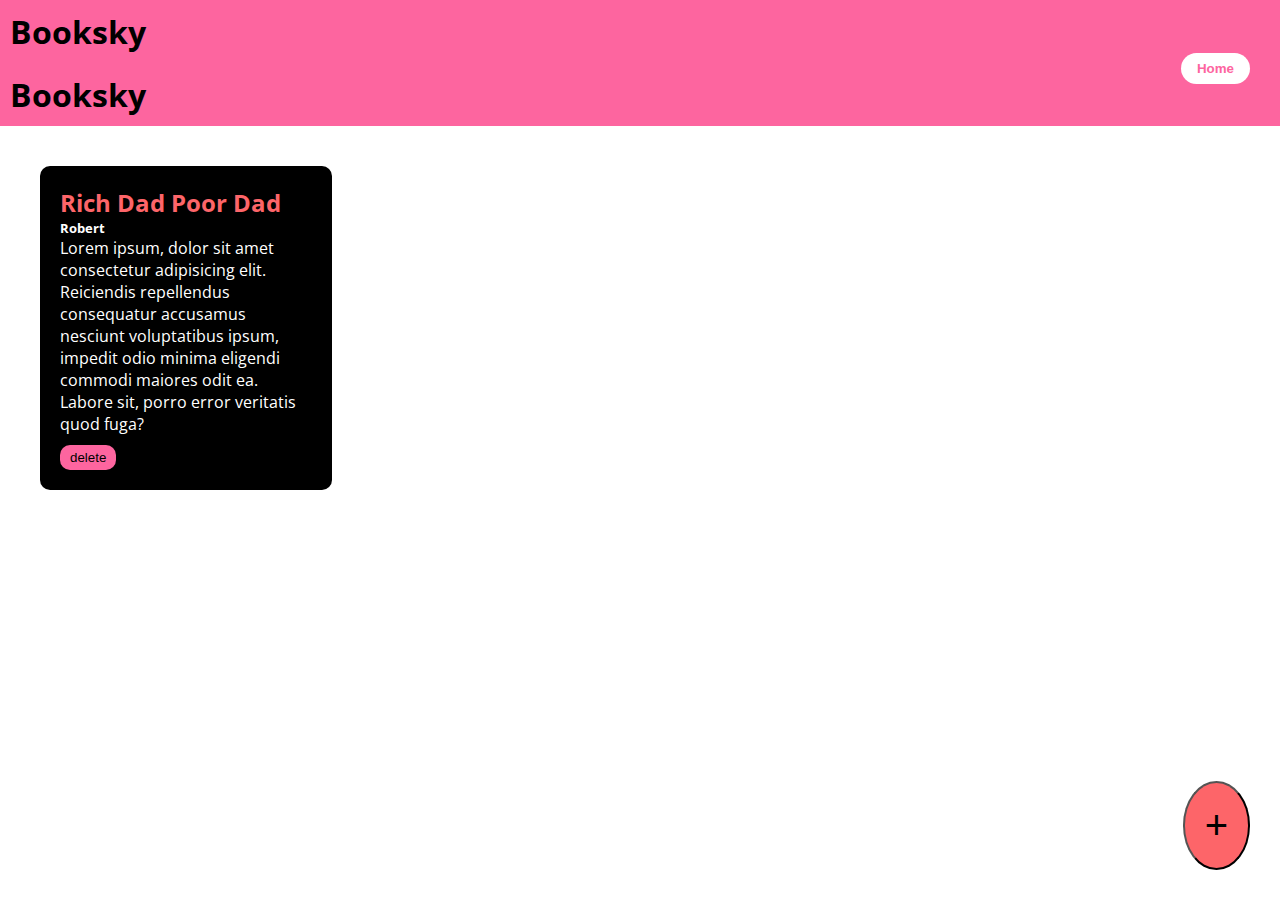
<file: index.html>
<!DOCTYPE html>
<html lang="en">
<head>
    <meta charset="UTF-8">
    <meta name="viewport" content="width=device-width, initial-scale=1.0">
    <title>booklet</title>
    <link rel="stylesheet" href="style.css">
    <link rel="preconnect" href="https://fonts.googleapis.com">
<link rel="preconnect" href="https://fonts.gstatic.com" crossorigin>
<link href="https://fonts.googleapis.com/css2?family=Open+Sans:ital,wght@0,300..800;1,300..800&display=swap" rel="stylesheet">
    
</head>
<body>
    <div class="shutter-close" id="shutterClose"></div>

<div class="navbar">
    <h1>Booksky</h1>
    <button class="home-btn" id="homeBtn">Home</button>
</div>

    <div class="navbar">
        <h1>Booksky</h1>
    </div>
    <div class="container">
         <div class="book-container">
            <h2>Rich Dad Poor Dad</h2>
            <h5>Robert</h5>
            <p>Lorem ipsum, dolor sit amet consectetur adipisicing elit. Reiciendis repellendus consequatur accusamus nesciunt voluptatibus ipsum, impedit odio minima eligendi commodi maiores odit ea. Labore sit, porro error veritatis quod fuga?</p>
            <button onclick="deletebook(event)">delete</button>

    </div>
 
   
    </div>

    <div class="popup-overlay"></div>
    <div class="popup-box">
        <h2>Add book</h2>
        <form>
            <input type="text" placeholder="Book Title" id="book-title-input">
            <input type="text" placeholder="Book Author" id="book-author-input">
            <textarea placeholder="short description" id="book-description-input"></textarea>
            <button id="add-book">ADD</button>
            <button id="cancel-popup">Cancel</button>
        </form>
    </div>
    <button class="add-button" id="add-popup-button">+</button>
    <script src="script.js"></script>
    

    
</body>
</html>
</file>
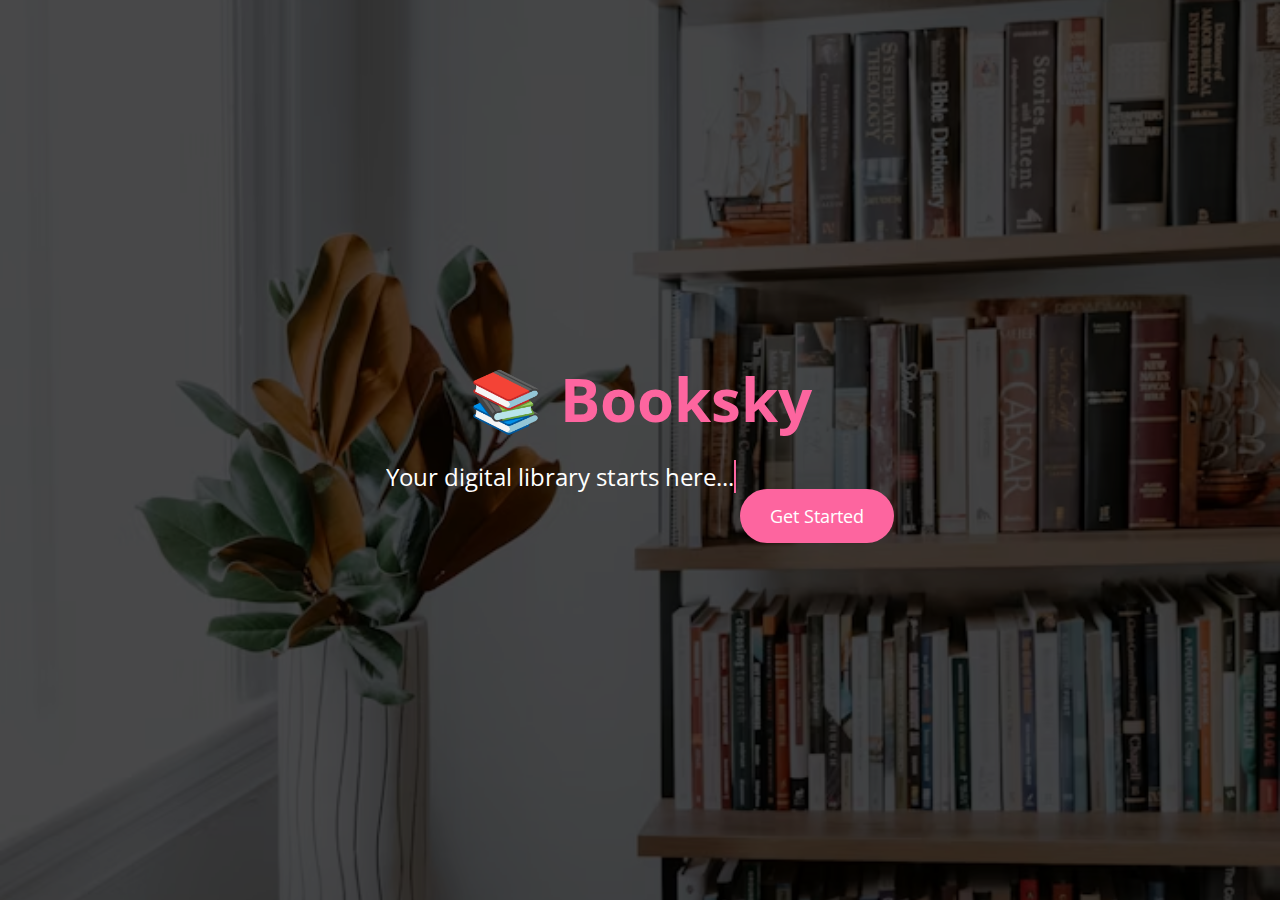
<file: open.html>
<!DOCTYPE html>
<html lang="en">
<head>
  <meta charset="UTF-8" />
  <meta name="viewport" content="width=device-width, initial-scale=1.0"/>
  <title>Welcome to Booksky</title>
  <link href="https://fonts.googleapis.com/css2?family=Open+Sans:wght@400;700&display=swap" rel="stylesheet">
  <style>
    * {
      margin: 0;
      padding: 0;
      box-sizing: border-box;
      font-family: "Open Sans", sans-serif;
    }

    body, html {
      height: 100%;
      overflow: hidden;
    }

    .wrapper {
      height: 100%;
      width: 100%;
      position: relative;
      background: url('booklet bg.avif') no-repeat center center/cover;
      display: flex;
      justify-content: center;
      align-items: center;
      flex-direction: column;
      text-align: center;
      transition: transform 1.2s ease-in;
    }

    .overlay {
      position: absolute;
      top: 0;
      left: 0;
      height: 100%;
      width: 100%;
      background-color: rgba(0, 0, 0, 0.7);
      z-index: 1;
    }

    .content {
      z-index: 2;
      color: white;
      animation: fadeIn 2s ease-in;
    }

    @keyframes fadeIn {
      from { opacity: 0; transform: translateY(20px); }
      to { opacity: 1; transform: translateY(0); }
    }

    h1 {
      font-size: 60px;
      margin-bottom: 20px;
      color: #fd659f;
    }

    .typing-text {
      display: inline-block;
      border-right: 2px solid #fd659f;
      white-space: nowrap;
      overflow: hidden;
      animation: typing 3s steps(20), blink 0.7s step-end infinite;
      font-size: 24px;
      margin-bottom: 30px;
      color: #fff;
    }

    @keyframes typing {
      from { width: 0; }
      to { width: 100%; }
    }

    @keyframes blink {
      50% { border-color: transparent; }
    }

    .start-button {
      background-color: #fd659f;
      color: white;
      padding: 15px 30px;
      font-size: 18px;
      border: none;
      border-radius: 30px;
      cursor: pointer;
      transition: background-color 0.3s;
    }

    .start-button:hover {
      background-color: #ff88a4;
    }

    .shutter-up {
      transform: translateY(-100%);
    }
  </style>
</head>
<body>
  <div class="wrapper" id="shutterPage">
    <div class="overlay"></div>
    <div class="content">
      <h1>📚 Booksky</h1>
      <div class="typing-text">Your digital library starts here...</div>
      <button class="start-button" id="startBtn">Get Started</button>
    </div>
  </div>

  <script>
    const btn = document.getElementById("startBtn");
    const shutterPage = document.getElementById("shutterPage");

    btn.addEventListener("click", function() {
      shutterPage.classList.add("shutter-up");

      // Wait for animation to finish then redirect
      setTimeout(() => {
        window.location.href = "index.html";
      }, 1200); // match with CSS transition duration
    });
  </script>
</body>
</html>
</file>
<file: style.css>
.home-btn {
  background-color: white;
  color: #fd659f;
  border: none;
  padding: 8px 16px;
  border-radius: 20px;
  float: right;
  margin-right: 20px;
  font-weight: bold;
  cursor: pointer;
  transition: background-color 0.3s ease;
}

.home-btn:hover {
  background-color: #ffe4ef;
}

.shutter-close {
  position: fixed;
  background: url('bookshelf.jpg') no-repeat center center/cover;
  height: 100%;
  width: 100%;
  top: 0;
  left: 0;
  z-index: 999;
  transform: translateY(-100%);
  transition: transform 1.2s ease-in-out;
  display: none;
}

*{
    margin: 0;
    padding: 0;
}


body {
    font-family: "Open Sans", sans-serif;
    
  }
  .navbar{
    background-color: #fd659f;
    padding: 10px;
  }
  .container{
    padding: 10px;
  }
  .book-container{

    padding: 20px;
    width: 20%;
    border-radius: 10px;
    background-color: black;
    color:white;
    margin: 30px;
    display: inline-block;
    vertical-align: top;

  }

  .book-container h2{
    color: #fd6569;

  }
  .book-container button{
    background-color: #fd659f;
    color: black;
    padding-top: 5px;
    padding-left: 10px;
    padding-right: 10px;
    padding-bottom: 5px;
    margin-top: 10px;
    border-radius: 10px;
    
    border: none;
    


  }
  .add-button{
    background-color: #fd6569;
    color: black;
    border-radius: 100%;
    padding-left: 20px;
    padding-right: 20px;
    padding-bottom: 20px;
    padding-top: 20px;
    font-size: 40px;
    position: fixed;
    bottom: 30px;
    right: 30px;
  }
  .popup-overlay{
    background-color: black;
    color: white;
    opacity: 0.8;
    position: absolute;
    height: 100%;
    width: 100%;
    left: 0;
    top: 0;
    z-index: 1;
    display: none;
  }
  .popup-box{
    background-color: #fd6569;
    width: 40%;
    padding: 40px;
    border-radius: 10px;
    position: absolute;
     top: 20%;
    left: 20%;
    z-index: 2;
    display:none;
  }
  .popup-box-input{
    background-color: transparent;
    border: none;
    width: 100%;
    margin: 5px;
    padding: 5px;
    font-size: 20px;
    border-bottom: solid black 2px;
  }
  .popup-box textarea{
    background-color: transparent;
    
    width: 100%;
    margin: 5px;
    padding: 5px;
    font-size: 20px;
    border-bottom: solid black 2px;
  }
  .popup-box input::placeholder
  {
    color:black;

  }
  .popup-box textarea::placeholder{
    color: black;
  }
  .popup-box button{
    background-color: black;
    padding-left:20px ;
    padding-right: 20px;
    border:none;
    padding-top: 10px;
    padding-bottom: 10px;
    color:white;
    margin: 5px;

  }
</file>
